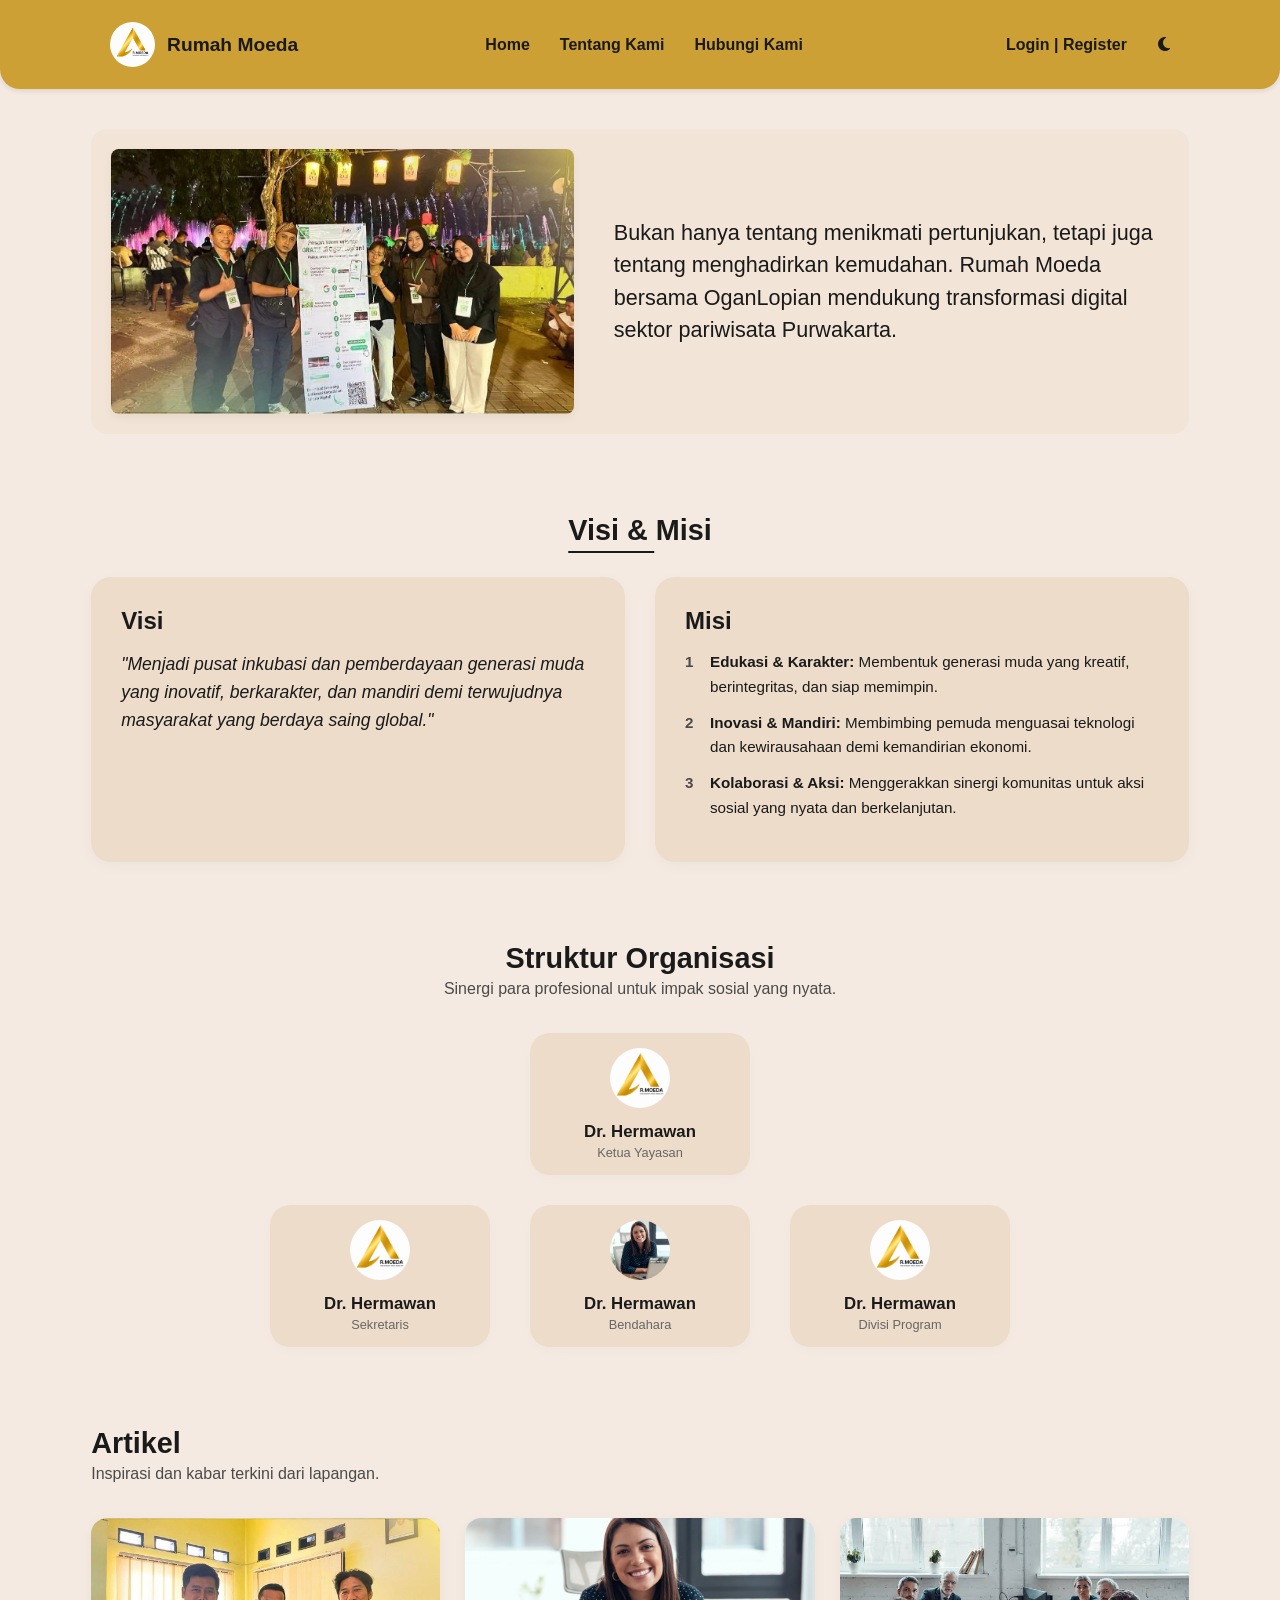
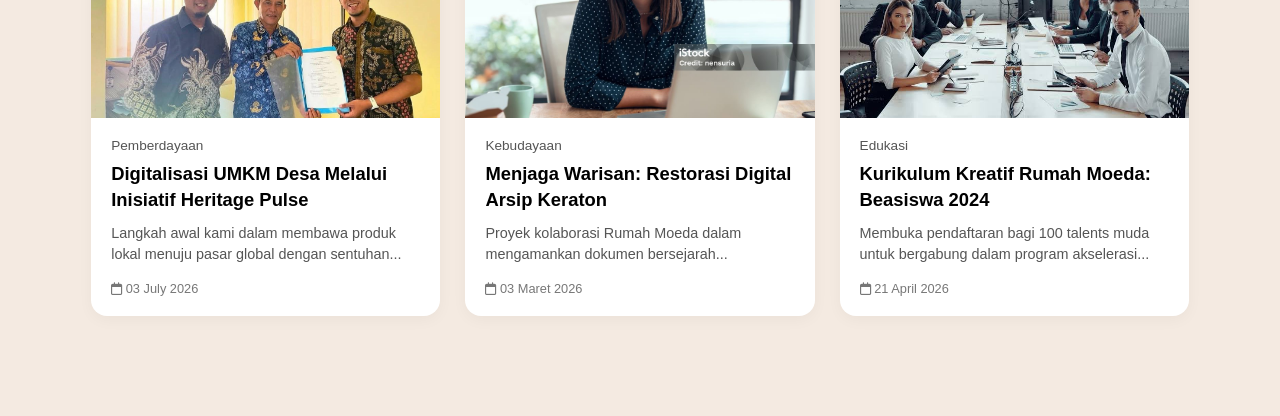
<file: RumahMoeda/index.html>
<!DOCTYPE html>
<html lang="id">
<head>
    <meta charset="UTF-8">
    <meta name="viewport" content="width=device-width, initial-scale=1.0">
    <title>Rumah Moeda - Home</title>
    <link rel="stylesheet" href="css/style.css">
    <link rel="stylesheet" href="css/home.css">
    <link rel="stylesheet" href="https://cdnjs.cloudflare.com/ajax/libs/font-awesome/6.4.0/css/all.min.css">
</head>
<body>

    <div id="header"></div>

    <section class="hero-section">
        <div class="hero-container">
            <div class="hero-image">
                <img src="assets/1.jpeg" alt="Kegiatan Rumah Moeda">
            </div>
            <div class="hero-text">
                <p>Bukan hanya tentang menikmati pertunjukan, tetapi juga tentang menghadirkan kemudahan. Rumah Moeda bersama OganLopian mendukung transformasi digital sektor pariwisata Purwakarta.</p>
            </div>
        </div>
    </section>

    <section class="visi-misi-section">
        <h2 class="section-title">Visi & Misi</h2>
        <div class="visi-misi-container">
            <div class="visi-box">
                <h3>Visi</h3>
                <p>"Menjadi pusat inkubasi dan pemberdayaan generasi muda yang inovatif, berkarakter, dan mandiri demi terwujudnya masyarakat yang berdaya saing global."</p>
            </div>
            <div class="misi-box">
                <h3>Misi</h3>
                <ol>
                    <li><span>Edukasi & Karakter:</span> Membentuk generasi muda yang kreatif, berintegritas, dan siap memimpin.</li>
                    <li><span>Inovasi & Mandiri:</span> Membimbing pemuda menguasai teknologi dan kewirausahaan demi kemandirian ekonomi.</li>
                    <li><span>Kolaborasi & Aksi:</span> Menggerakkan sinergi komunitas untuk aksi sosial yang nyata dan berkelanjutan.</li>
                </ol>
            </div>
        </div>
    </section>

    <section class="struktur-section">
        <h2 class="section-title">Struktur Organisasi</h2>
        <p class="section-subtitle">Sinergi para profesional untuk impak sosial yang nyata.</p>
        
        <div class="tree-container">
            <div class="tree-row row-top">
                <div class="member-card">
                    <img src="assets/logorumahmoeda.png" alt="Ketua" class="avatar" onerror="this.src='https://via.placeholder.com/60'">
                    <h4>Dr. Hermawan</h4>
                    <p>Ketua Yayasan</p>
                </div>
            </div>
            <div class="tree-row row-bottom">
                <div class="member-card">
                    <img src="assets/logorumahmoeda.png" alt="Sekretaris" class="avatar" onerror="this.src='https://via.placeholder.com/60'">
                    <h4>Dr. Hermawan</h4>
                    <p>Sekretaris</p>
                </div>
                <div class="member-card">
                    <img src="assets/2.jpg" alt="Bendahara" class="avatar" onerror="this.src='https://via.placeholder.com/60'">
                    <h4>Dr. Hermawan</h4>
                    <p>Bendahara</p>
                </div>
                <div class="member-card">
                    <img src="assets/logorumahmoeda.png" alt="Divisi Program" class="avatar" onerror="this.src='https://via.placeholder.com/60'">
                    <h4>Dr. Hermawan</h4>
                    <p>Divisi Program</p>
                </div>
            </div>
        </div>
    </section>

    <section class="artikel-section">
        <h2 class="section-title text-left">Artikel</h2>
        <p class="section-subtitle text-left">Inspirasi dan kabar terkini dari lapangan.</p>
        
        <div class="artikel-grid">
            <div class="artikel-card">
                <div class="card-img-wrapper">
                    <img src="assets/artikel/1.jpeg" alt="Artikel 1" onerror="this.src='https://via.placeholder.com/350x200'">
                </div>
                <div class="card-content">
                    <span class="category">Pemberdayaan</span>
                    <h3>Digitalisasi UMKM Desa Melalui Inisiatif Heritage Pulse</h3>
                    <p>Langkah awal kami dalam membawa produk lokal menuju pasar global dengan sentuhan...</p>
                    <div class="card-date"><i class="far fa-calendar"></i> 03 July 2026</div>
                </div>
            </div>
            <div class="artikel-card">
                <div class="card-img-wrapper">
                    <img src="assets/artikel/2.jpg" alt="Artikel 2" onerror="this.src='https://via.placeholder.com/350x200'">
                </div>
                <div class="card-content">
                    <span class="category">Kebudayaan</span>
                    <h3>Menjaga Warisan: Restorasi Digital Arsip Keraton</h3>
                    <p>Proyek kolaborasi Rumah Moeda dalam mengamankan dokumen bersejarah...</p>
                    <div class="card-date"><i class="far fa-calendar"></i> 03 Maret 2026</div>
                </div>
            </div>
            <div class="artikel-card">
                <div class="card-img-wrapper">
                    <img src="assets/artikel/3.jpg" alt="Artikel 3" onerror="this.src='https://via.placeholder.com/350x200'">
                </div>
                <div class="card-content">
                    <span class="category">Edukasi</span>
                    <h3>Kurikulum Kreatif Rumah Moeda: Beasiswa 2024</h3>
                    <p>Membuka pendaftaran bagi 100 talents muda untuk bergabung dalam program akselerasi...</p>
                    <div class="card-date"><i class="far fa-calendar"></i> 21 April 2026</div>
                </div>
            </div>
        </div>
    </section>

    <script src="js/darkmode.js"></script>
    <script src="js/main.js"></script>
</body>
</html>
</file>
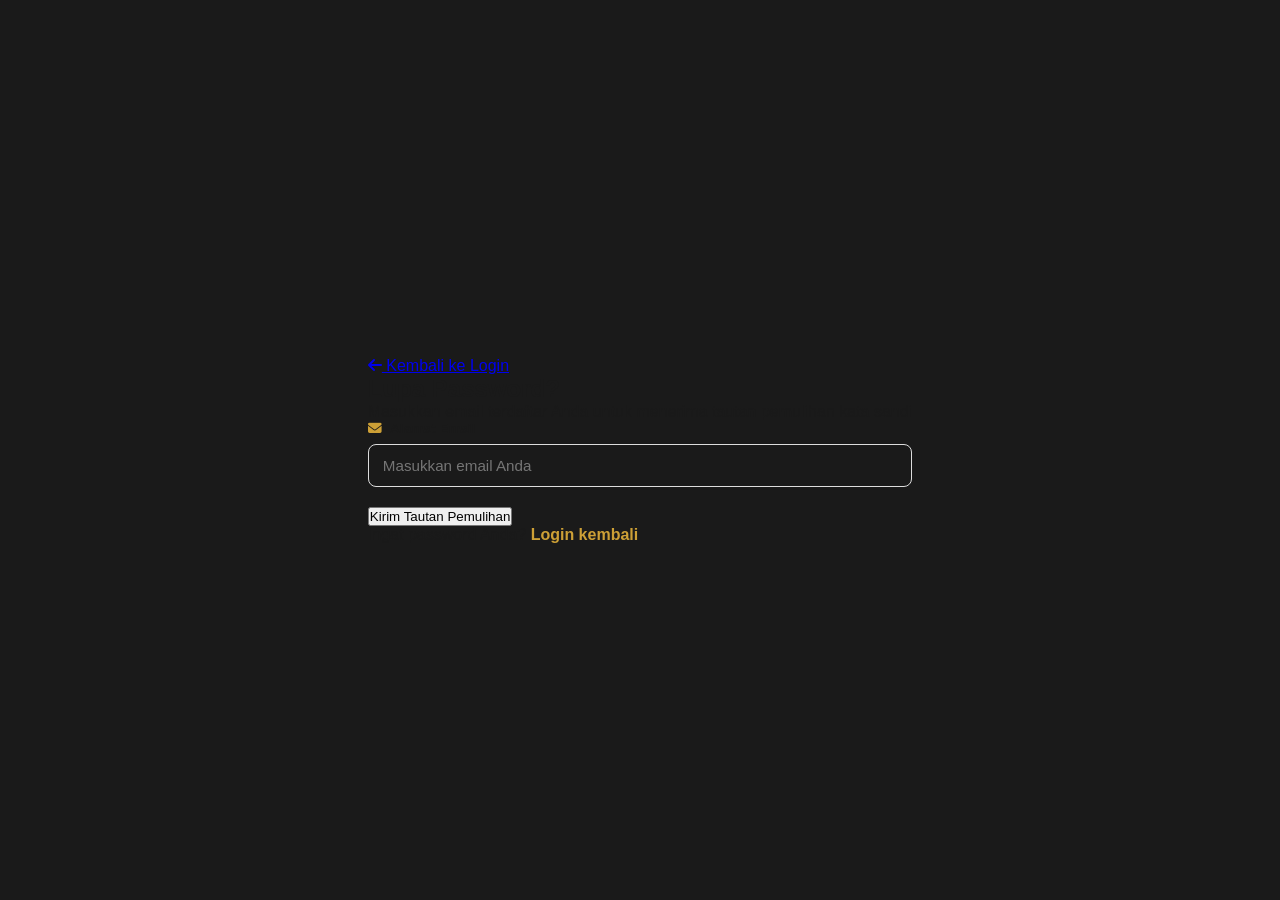
<file: RumahMoeda/forgot-password.html>
<!DOCTYPE html>
<html lang="id">
<head>
    <meta charset="UTF-8">
    <meta name="viewport" content="width=device-width, initial-scale=1.0">
    <title>Lupa Password - RumahMoeda</title>
    <link rel="stylesheet" href="css/style.css">
    <link rel="stylesheet" href="css/auth.css">
    <link rel="stylesheet" href="https://cdnjs.cloudflare.com/ajax/libs/font-awesome/6.4.0/css/all.min.css">
</head>
<body>

    <div class="auth-container">
        <div class="auth-header">
            <a href="login.html" class="back-home"><i class="fas fa-arrow-left"></i> Kembali ke Login</a>
            <h2>Lupa Password?</h2>
            <p>Masukkan email terdaftar Anda untuk menerima tautan pemulihan kata sandi</p>
        </div>

        <form id="forgotForm" class="auth-form">
            <div class="form-group">
                <label for="email"><i class="fas fa-envelope"></i> Alamat Email</label>
                <input type="email" id="email" required placeholder="Masukkan email Anda">
            </div>
            <button type="submit" class="btn-auth">Kirim Tautan Pemulihan</button>
        </form>

        <div class="auth-footer">
            <p>Ingat password Anda? <a href="login.html" class="auth-link">Login kembali</a></p>
        </div>
    </div>

    <script src="js/darkmode.js"></script>
    <script>
        document.getElementById('forgotForm').addEventListener('submit', function(e) {
            e.preventDefault();
            alert('Tautan instruksi reset password telah dikirim ke email Anda jika terdaftar.');
            window.location.href = 'login.html';
        });
    </script>
</body>
</html>
</file>
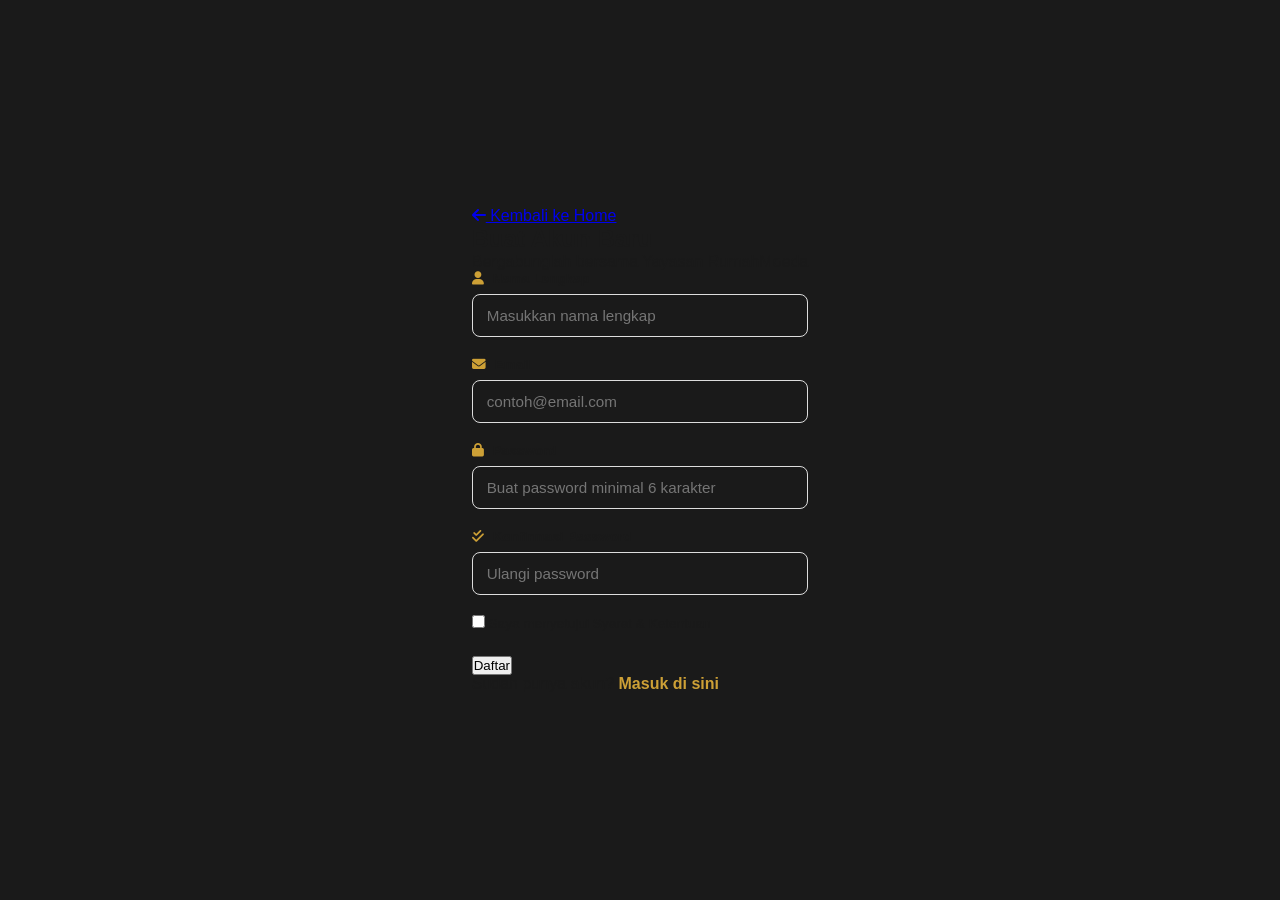
<file: RumahMoeda/register.html>
<!DOCTYPE html>
<html lang="id">
<head>
    <meta charset="UTF-8">
    <meta name="viewport" content="width=device-width, initial-scale=1.0">
    <title>Daftar Akun - RumahMoeda</title>
    <link rel="stylesheet" href="css/style.css">
    <link rel="stylesheet" href="css/auth.css">
    <link rel="stylesheet" href="https://cdnjs.cloudflare.com/ajax/libs/font-awesome/6.4.0/css/all.min.css">
</head>
<body>

    <div class="auth-container">
        <div class="auth-header">
            <a href="index.html" class="back-home"><i class="fas fa-arrow-left"></i> Kembali ke Home</a>
            <h2>Buat Akun Baru</h2>
            <p>Bergabunglah bersama Yayasan RumahMoeda</p>
        </div>

        <form id="registerForm" class="auth-form">
            <div class="form-group">
                <label for="nama"><i class="fas fa-user"></i> Nama Lengkap</label>
                <input type="text" id="nama" required placeholder="Masukkan nama lengkap">
            </div>
            <div class="form-group">
                <label for="email"><i class="fas fa-envelope"></i> Email</label>
                <input type="email" id="email" required placeholder="contoh@email.com">
            </div>
            <div class="form-group">
                <label for="password"><i class="fas fa-lock"></i> Password</label>
                <input type="password" id="password" required placeholder="Buat password minimal 6 karakter">
            </div>
            <div class="form-group">
                <label for="confirm-password"><i class="fas fa-check-double"></i> Konfirmasi Password</label>
                <input type="password" id="confirm-password" required placeholder="Ulangi password">
            </div>
            <div class="auth-options">
                <label><input type="checkbox" required> Saya menyetujui Syarat & Ketentuan</label>
            </div>
            <button type="submit" class="btn-auth">Daftar</button>
        </form>

        <div class="auth-footer">
            <p>Sudah punya akun? <a href="login.html" class="auth-link font-bold">Masuk di sini</a></p>
        </div>
    </div>

    <script src="js/darkmode.js"></script>
    <script>
        document.getElementById('registerForm').addEventListener('submit', function(e) {
            e.preventDefault();
            const pwd = document.getElementById('password').value;
            const confirmPwd = document.getElementById('confirm-password').value;

            if(pwd !== confirmPwd) {
                alert('Konfirmasi password tidak cocok!');
                return;
            }

            alert('Pendaftaran Berhasil! Silakan masuk menggunakan akun baru Anda.');
            window.location.href = 'login.html';
        });
    </script>
</body>
</html>
</file>
<file: RumahMoeda/css/style.css>
/* Reset & Base Variables dengan sentuhan warna pastel soft */
:root {
    --bg-color: #f4eae1; /* Warna krem background utama */
    --text-color: #1a1a1a;
    --primary-color: #cda036; /* Warna emas navigasi & aksen */
    --card-bg: #eddcc9; /* Warna box Visi Misi & Struktur */
    --header-bg: #cda036; /* Warna emas gelap header */
    --white: #ffffff;
}

[data-theme="dark"] {
    --bg-color: #121212;
    --text-color: #f5f5f5;
    --card-bg: #1e1e1e;
    --header-bg: #1e1e1e;
}

[data-theme="dark"] {
    --bg-color: #1a202c;
    --text-color: #f7f9fc;
    --card-bg: #2d3748;
    --header-bg: #2d3748;
}

* {
    margin: 0;
    padding: 0;
    box-sizing: border-box;
    font-family: 'Segoe UI', Tahoma, Geneva, Verdana, sans-serif;
    transition: background 0.3s, color 0.3s;
}

body {
    background-color: var(--bg-color);
    color: var(--text-color);
}

/* Header */
.main-header {
background-color: var(--header-bg);
box-shadow: 0 2px 5px rgba(0,0,0,0.1);
position: sticky;
top: 0;
z-index: 1000;
}

.header-container {
display: flex;
justify-content: space-between;
align-items: center;
padding: 7px 5%;
}

/* Logo */
.logo-section {
display: flex;
align-items: center;
gap: 12px;
}

.logo-img {
height: 45px;
width: auto;
}

.logo-text {
font-size: 1.2rem;
font-weight: 700;
color: var(--text-color);
}

/* Navigation */
.nav-menu ul {
display: flex;
list-style: none;
gap: 30px;
margin: 0;
padding: 0;
}

.nav-menu ul li a {
text-decoration: none;
color: var(--text-color);
font-weight: 600;
padding-bottom: 5px;
transition: all 0.3s ease;
}

.nav-menu ul li a:hover,
.nav-menu ul li a.active {
color: #e5eed4;
border-bottom: 2px solid #f0c86a;
}

/* Actions */
.header-actions {
display: flex;
align-items: center;
gap: 15px;
}

.header-actions a,
.header-actions button {
background: none;
border: none;
color: var(--text-color);
font-size: 1rem;
cursor: pointer;
text-decoration: none;
}

.dark-toggle {
font-size: 1.2rem;
}


/* Footer & Static Mitra */
footer {
    background-color: var(--footer-bg);
    color: var(--footer-text);
    padding: 40px 5% 10px;
    margin-top: 50px;
}

.footer-container {
    display: grid;
    grid-template-columns: repeat(auto-fit, minmax(250px, 1fr));
    gap: 30px;
}

.footer-info p {
    margin: 10px 0;
}

.footer-mitra-static .mitra-static-grid {
    display: flex;
    gap: 15px;
    margin-top: 15px;
    flex-wrap: wrap;
}

.footer-mitra-static .mitra-static-grid img {
    background: #fff;
    padding: 5px;
    border-radius: 5px;
    width: 80px;
    height: 40px;
    object-fit: contain;
}

.footer-bottom {
    text-align: center;
    margin-top: 30px;
    border-top: 1px solid #4a5568;
    padding-top: 15px;
    font-size: 0.9rem;
}
</file>
<file: RumahMoeda/css/home.css>
/* ================= GLOBAL ADJUSTMENT ================= */
body {
    background-color: var(--bg-color);
    padding-bottom: 60px;
}

/* Base Title Style */
.section-title {
    font-size: 1.8rem;
    font-weight: 600;
    text-align: center;
    color: #1a1a1a;
    margin-bottom: 5px;
}
.section-subtitle {
    font-size: 1rem;
    text-align: center;
    color: #4a4a4a;
    margin-bottom: 35px;
}
.text-left { text-align: left !important; }

/* ================= HEADER STYLE ================= */
.main-header {
    background-color: var(--header-bg);
    padding: 15px 4%;
    border-bottom-left-radius: 20px;
    border-bottom-right-radius: 20px;
}

.header-container {
    display: flex;
    justify-content: space-between;
    align-items: center;
    max-width: 1200px;
    margin: 0 auto;
}

.logo-section {
    display: flex;
    align-items: center;
    gap: 10px;
}

.logo-img {
    height: 40px;
    width: auto;
    background: #fff;
    border-radius: 50%;
    padding: 2px;
}

.logo-text {
    font-size: 1.5rem;
    font-weight: 700;
    color: #1a1a1a;
}

.nav-menu ul {
    display: flex;
    list-style: none;
    gap: 25px;
}

.nav-menu ul li a {
    text-decoration: none;
    color: #1a1a1a;
    font-weight: 500;
    font-size: 1rem;
    padding-bottom: 4px;
}

.nav-menu ul li a.active {
    border-bottom: 2px solid #1a1a1a;
    font-weight: 700;
}

.header-actions {
    display: flex;
    align-items: center;
    gap: 15px;
}

.btn-login-reg {
    background-color: rgba(255, 255, 255, 0.2);
    padding: 8px 16px;
    border-radius: 20px;
    color: #1a1a1a;
    text-decoration: none;
    font-size: 0.9rem;
    font-weight: 600;
    transition: 0.2s;
}

.btn-login-reg:hover {
    background-color: rgba(255, 255, 255, 0.4);
}

.dark-toggle {
    background: none;
    border: none;
    font-size: 1.3rem;
    cursor: pointer;
    color: #1a1a1a;
}

/* ================= HERO SECTION ================= */
.hero-section {
    padding: 40px 4%;
    max-width: 1200px;
    margin: 0 auto;
}

.hero-container {
    display: flex;
    align-items: center;
    gap: 40px;
    background-color: rgba(237, 220, 201, 0.4);
    padding: 20px;
    border-radius: 16px;
}

.hero-image {
    flex: 1;
}

.hero-image img {
    width: 100%;
    max-width: 480px;
    border-radius: 8px;
    display: block;
    box-shadow: 0 4px 10px rgba(0,0,0,0.05);
}

.hero-text {
    flex: 1.2;
}

.hero-text p {
    font-size: 1.35rem;
    line-height: 1.5;
    color: #1a1a1a;
    font-weight: 500;
}

/* ================= VISI MISI SECTION ================= */
.visi-misi-section {
    padding: 40px 4%;
    max-width: 1200px;
    margin: 0 auto;
}

.visi-misi-section .section-title {
    position: relative;
    display: inline-block;
    left: 50%;
    transform: translateX(-50%);
    margin-bottom: 30px;
}

.visi-misi-section .section-title::after {
    content: '';
    position: absolute;
    bottom: -6px; left: 0; width: 60%; height: 2px;
    background-color: #1a1a1a;
}

.visi-misi-container {
    display: flex;
    gap: 30px;
}

.visi-box, .misi-box {
    background-color: var(--card-bg);
    padding: 30px;
    border-radius: 20px;
    box-shadow: 0 4px 15px rgba(0,0,0,0.03);
    flex: 1;
}

.visi-box h3, .misi-box h3 {
    font-size: 1.5rem;
    margin-bottom: 15px;
    color: #1a1a1a;
}

.visi-box p {
    font-size: 1.1rem;
    line-height: 1.6;
    font-style: italic;
}

.misi-box ol {
    list-style: none;
    padding-left: 0;
}

.misi-box ol li {
    font-size: 0.95rem;
    line-height: 1.6;
    margin-bottom: 12px;
    position: relative;
    padding-left: 25px;
}

/* Membuat penomoran manual sesuai gambar */
.misi-box ol li::before {
    position: absolute;
    left: 0;
    top: 0;
    font-weight: 700;
    color: #4a4a4a;
}
.misi-box ol li:nth-child(1)::before { content: "1"; }
.misi-box ol li:nth-child(2)::before { content: "2"; }
.misi-box ol li:nth-child(3)::before { content: "3"; }

.misi-box ol li span {
    font-weight: 700;
}

/* ================= STRUKTUR ORGANISASI ================= */
.struktur-section {
    padding: 40px 4%;
    max-width: 1200px;
    margin: 0 auto;
}

.tree-container {
    display: flex;
    flex-direction: column;
    align-items: center;
    gap: 30px;
}

.tree-row {
    display: flex;
    justify-content: center;
    gap: 40px;
    width: 100%;
}

.member-card {
    background-color: var(--card-bg);
    padding: 15px 30px;
    border-radius: 20px;
    text-align: center;
    min-width: 220px;
    box-shadow: 0 4px 12px rgba(0,0,0,0.02);
}

.member-card .avatar {
    width: 60px;
    height: 60px;
    border-radius: 50%;
    object-fit: cover;
    margin-bottom: 10px;
}

.member-card h4 {
    font-size: 1.05rem;
    color: #1a1a1a;
    margin-bottom: 3px;
}

.member-card p {
    font-size: 0.8rem;
    color: #666666;
}

/* ================= ARTIKEL SECTION ================= */
.artikel-section {
    padding: 40px 4%;
    max-width: 1200px;
    margin: 0 auto;
}

.artikel-grid {
    display: grid;
    grid-template-columns: repeat(auto-fit, minmax(320px, 1fr));
    gap: 25px;
}

.artikel-card {
    background-color: var(--white);
    border-radius: 16px;
    overflow: hidden;
    box-shadow: 0 4px 15px rgba(0,0,0,0.04);
}

.card-img-wrapper img {
    width: 100%;
    height: 200px;
    object-fit: cover;
    display: block;
}

.card-content {
    padding: 20px;
}

.card-content .category {
    font-size: 0.85rem;
    color: #555555;
    display: block;
    margin-bottom: 8px;
}

.card-content h3 {
    font-size: 1.15rem;
    font-weight: 700;
    line-height: 1.4;
    color: #000000;
    margin-bottom: 10px;
}

.card-content p {
    font-size: 0.9rem;
    color: #555555;
    line-height: 1.5;
    margin-bottom: 15px;
}

.card-date {
    font-size: 0.8rem;
    color: #777777;
}

/* ================= RESPONSIVE DESIGN ================= */
@media (max-width: 850px) {
    .hero-container, .visi-misi-container {
        flex-direction: column;
        align-items: center;
    }
    .hero-image img {
        max-width: 100%;
    }
    .tree-row {
        flex-direction: column;
        align-items: center;
        gap: 20px;
    }
}
</file>
<file: RumahMoeda/css/auth.css>
/* Styling Utama Halaman Split Screen (Jendela) */
body {
    display: flex;
    justify-content: center;
    align-items: center;
    min-height: 100vh;
    background-color: #1a1a1a; /* Background dasar gelap agar jendela pop-out */
    padding: 20px;
}

/* Tombol Back Melayang */
.floating-back {
    position: absolute;
    top: 25px;
    left: 25px;
    color: #ffffff;
    text-decoration: none;
    font-weight: 600;
    z-index: 10;
    background: rgba(0, 0, 0, 0.5);
    padding: 8px 16px;
    border-radius: 20px;
    backdrop-filter: blur(5px);
    transition: 0.3s;
}
.floating-back:hover {
    background: var(--primary-color);
    color: #1a1a1a;
}

/* Container Utama Jendela */
.window-container {
    display: flex;
    width: 100%;
    max-width: 950px;
    height: 600px;
    background-color: var(--card-bg);
    border-radius: 16px;
    overflow: hidden;
    box-shadow: 0 15px 35px rgba(0, 0, 0, 0.4);
}

/* ================= SISI KIRI (FOTO & KATA) ================= */
.window-left {
    flex: 1.1;
    position: relative;
    /* Ganti assets/hero.jpg dengan foto yayasan terbaikmu */
    background: url('../assets/hero.jpg') center/cover no-repeat; 
    background-color: #2b2b2b; /* Fallback */
    display: flex;
    align-items: center;
    justify-content: center;
    padding: 40px;
    text-align: center;
}

/* Efek gelap transparan di atas foto supaya teks & logo emas terlihat kontras */
.window-left .overlay {
    position: absolute;
    top: 0; left: 0; width: 100%; height: 100%;
    background: linear-gradient(to bottom, rgba(0,0,0,0.4), rgba(0,0,0,0.85));
    z-index: 1;
}

.left-content {
    position: relative;
    z-index: 2;
    color: #ffffff;
}

.logo-gold {
    max-width: 180px;
    height: auto;
    margin-bottom: 25px;
    filter: drop-shadow(0px 4px 8px rgba(0,0,0,0.5));
}

.quotes {
    font-size: 1.1rem;
    font-style: italic;
    line-height: 1.6;
    color: #f0f0f0;
    border-left: 3px solid var(--primary-color);
    padding-left: 15px;
    text-align: left;
    max-width: 360px;
    margin: 0 auto;
}

/* ================= SISI KANAN (FORM INPUT) ================= */
.window-right {
    flex: 0.9;
    display: flex;
    align-items: center;
    justify-content: center;
    padding: 50px 40px;
    background-color: var(--card-bg);
}

.form-wrapper {
    width: 100%;
    max-width: 340px;
}

.right-header h2 {
    font-size: 2rem;
    color: var(--text-color);
    margin-bottom: 5px;
}

.right-header p {
    font-size: 0.9rem;
    color: #777777;
    margin-bottom: 30px;
}

.form-group {
    margin-bottom: 20px;
}

.form-group label {
    display: block;
    font-size: 0.85rem;
    font-weight: 600;
    margin-bottom: 8px;
    color: var(--text-color);
}

.form-group label i {
    color: var(--primary-color);
    margin-right: 5px;
}

.form-group input {
    width: 100%;
    padding: 12px 14px;
    border: 1.5px solid #dddddd;
    border-radius: 8px;
    font-size: 0.95rem;
    background-color: transparent;
    color: var(--text-color);
}

.form-group input:focus {
    outline: none;
    border-color: var(--primary-color);
}

/* Wrapper Password agar ikon mata pas di kanan */
.password-field {
    position: relative;
    display: flex;
    align-items: center;
}

.password-field input {
    padding-right: 40px;
}

.password-field i {
    position: absolute;
    right: 15px;
    cursor: pointer;
    color: #999999;
}

/* Opsi bawah input */
.auth-options {
    display: flex;
    justify-content: space-between;
    align-items: center;
    font-size: 0.85rem;
    margin-bottom: 25px;
}

.remember-me {
    cursor: pointer;
    color: var(--text-color);
}

.auth-link {
    color: var(--primary-color);
    text-decoration: none;
    font-weight: 600;
}

.auth-link:hover {
    text-decoration: underline;
}

/* Tombol Emas Premium */
.btn-auth-gold {
    width: 100%;
    padding: 14px;
    background: var(--primary-gradient);
    border: none;
    border-radius: 8px;
    font-size: 1rem;
    font-weight: 700;
    color: #1a1a1a;
    cursor: pointer;
    box-shadow: 0 4px 12px rgba(229, 184, 35, 0.2);
    transition: transform 0.2s, opacity 0.2s;
}

.btn-auth-gold:hover {
    opacity: 0.95;
    transform: translateY(-1px);
}

.right-footer {
    text-align: center;
    margin-top: 30px;
    font-size: 0.9rem;
    color: #777777;
}

.font-bold {
    font-weight: bold;
}

/* RESPONSIVE: Jika dibuka di HP, jadikan satu kolom bertumpuk */
@media (max-width: 768px) {
    .window-container {
        flex-direction: column;
        height: auto;
    }
    .window-left {
        padding: 60px 20px 40px;
    }
    .quotes {
        text-align: center;
        border-left: none;
        border-top: 2px solid var(--primary-color);
        padding: 15px 0 0 0;
    }
    .window-right {
        padding: 40px 20px;
    }
}
</file>
